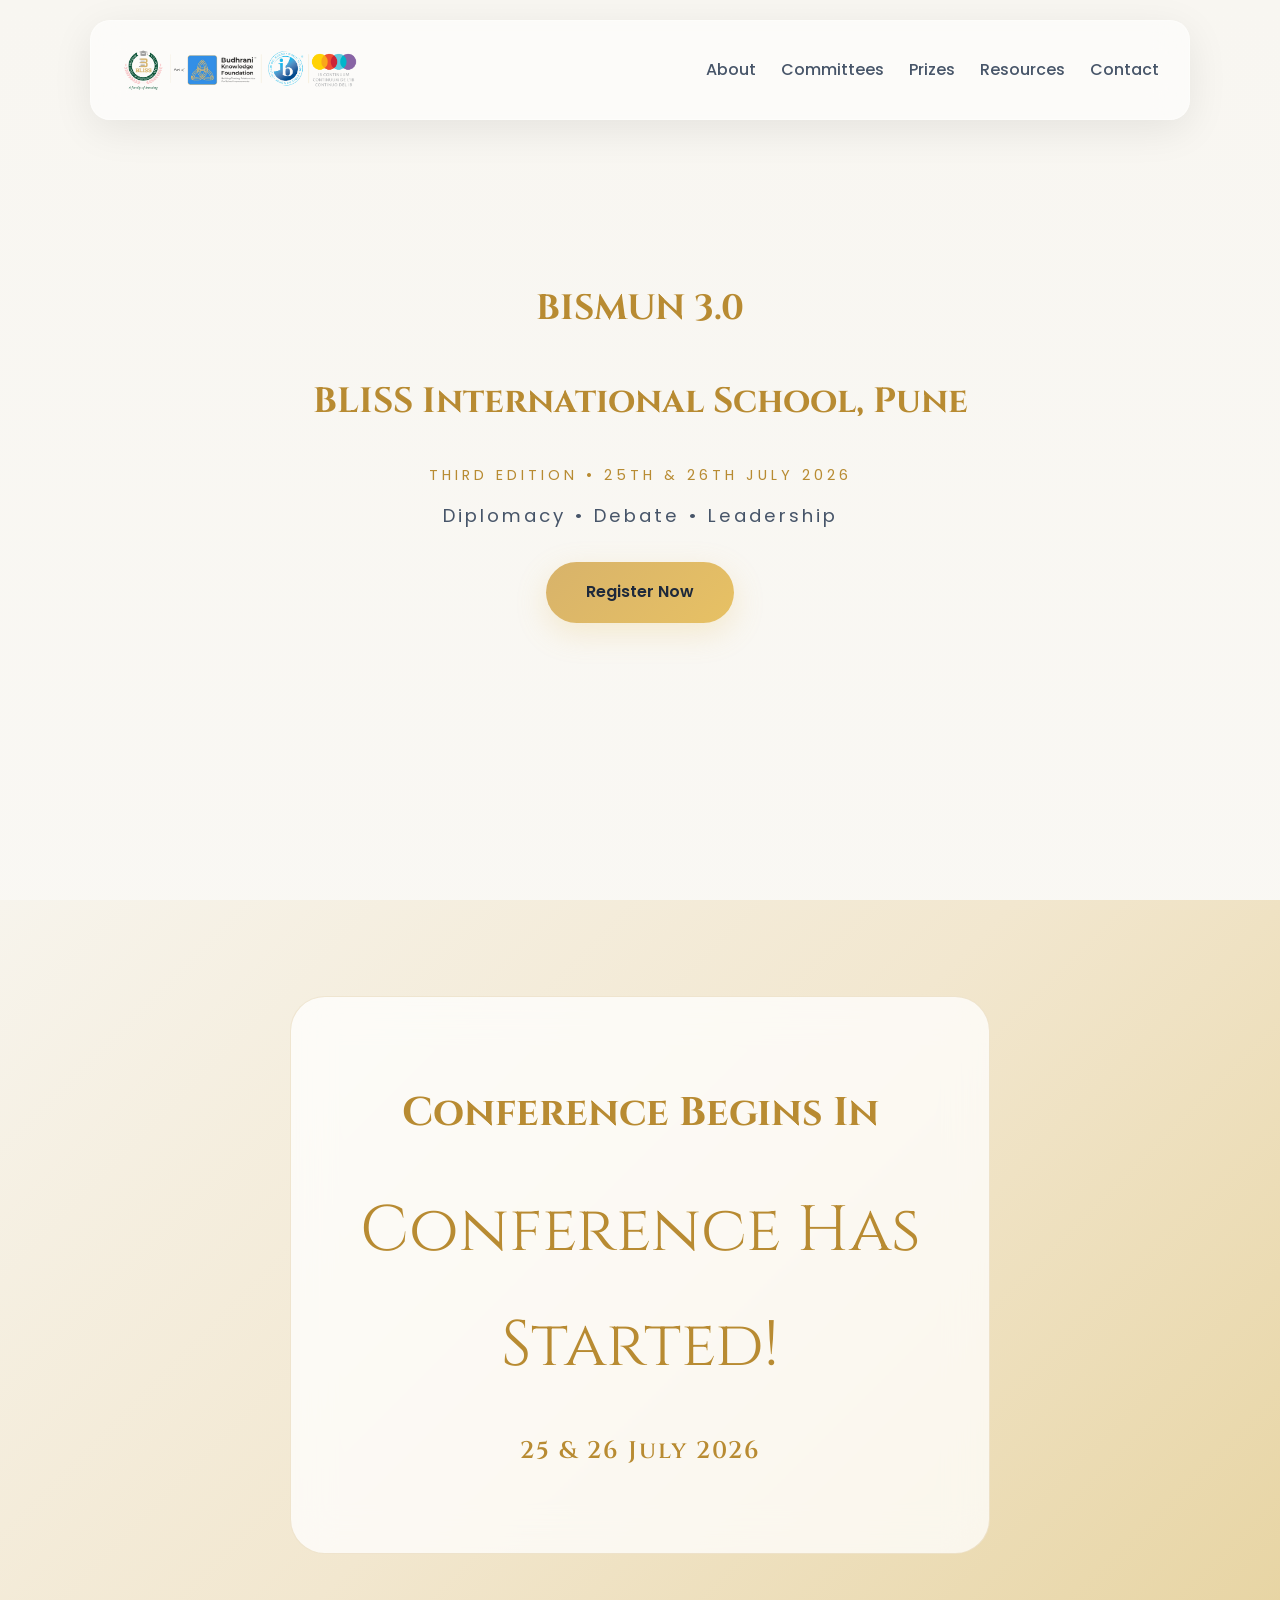
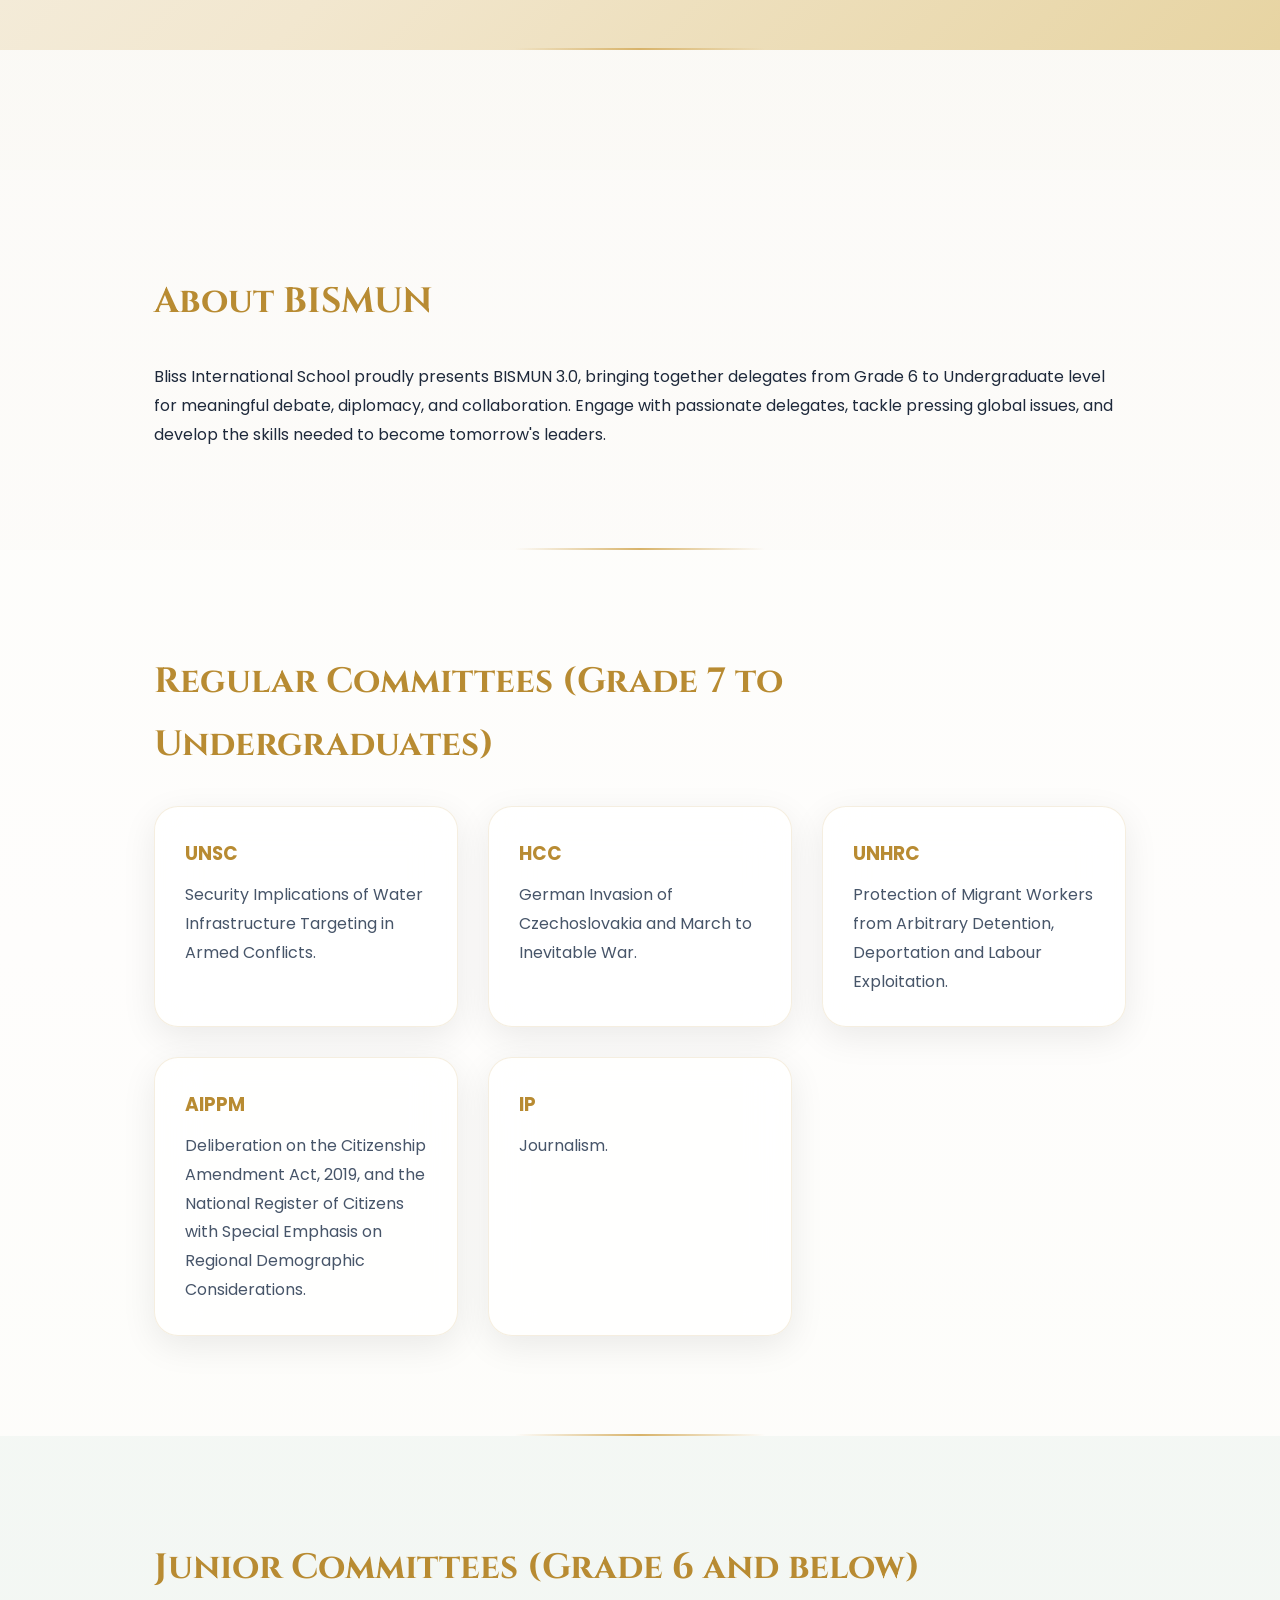
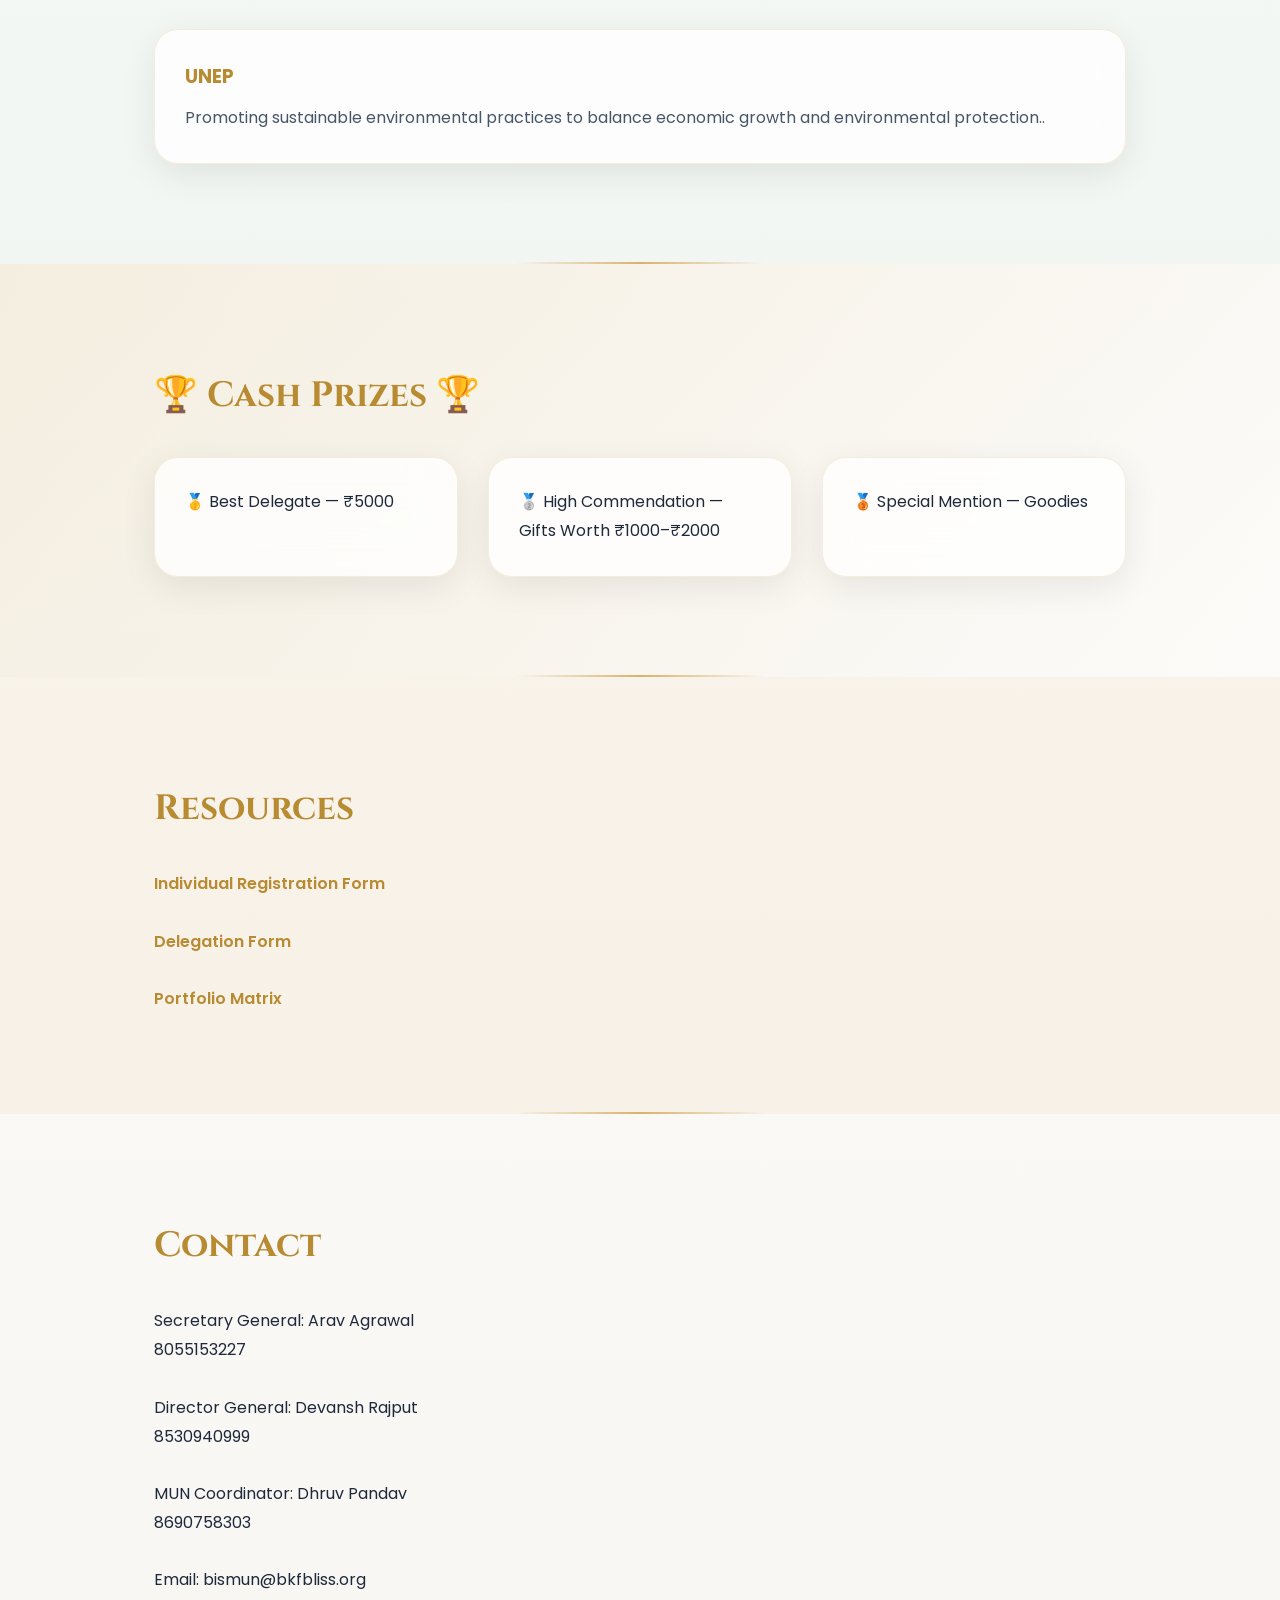
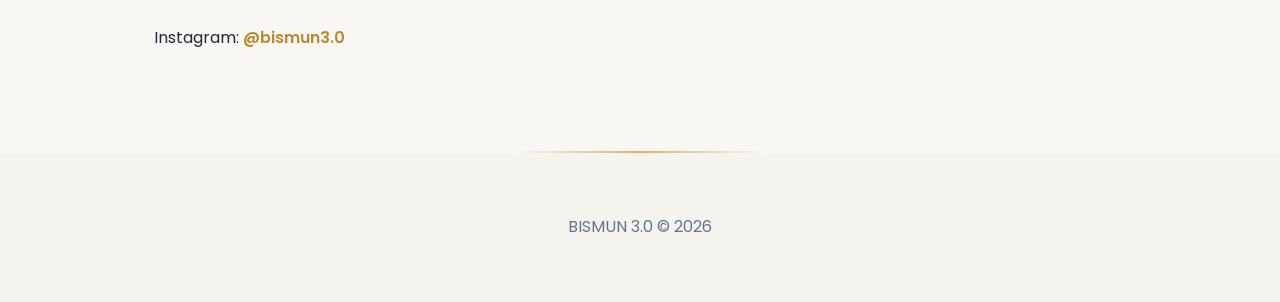
<file: index.html>
<!DOCTYPE html>
<html lang="en">

<head>

<meta charset="UTF-8">
<meta name="viewport" content="width=device-width, initial-scale=1.0">

<title>BISMUN 3.0</title>

<link rel="stylesheet" href="style.css">

<link href="https://fonts.googleapis.com/css2?family=Cinzel:wght@400;600;700&family=Poppins:wght@300;400;500;600&display=swap" rel="stylesheet">

</head>

<body>

<nav class="navbar">

<div class="nav-logo">
    <img src="src/logo.png" alt="BISMUN 3.0 Logo" class="logo">
    
</div>

<div class="nav-links">

<a href="#about">About</a>
<a href="#committees">Committees</a>
<a href="#prizes">Prizes</a>
<a href="#resources">Resources</a>
<a href="#contact">Contact</a>

</div>

</nav>

<header>

<h2>BISMUN 3.0</h2>
<h2>BLISS International School, Pune</h2>

<p class="edition">
Third Edition • 25th & 26th July 2026
</p>

<p class="tagline">
Diplomacy • Debate • Leadership
</p>

<a
class="btn"
href="https://docs.google.com/forms/d/e/1FAIpQLSdvtcjqeY1Vrc5Yw36EBOlD1dqiWgFLvvIRW7Fsswc0MXpK2w/viewform"
target="_blank">
Register Now
</a>

</header>

<section class="countdown-section">

<div class="countdown-overlay"></div>

<div class="countdown-content">

<h2>
Conference Begins In
</h2>

<div id="countdown">
Loading...
</div>

<p>
25 & 26 July 2026
</p>

</div>

</section>

<section id="about" class="about-section">

<h2>
About BISMUN
</h2>

<p>
Bliss International School proudly presents BISMUN 3.0, bringing together delegates from Grade 6 to Undergraduate level for meaningful debate, diplomacy, and collaboration. Engage with passionate delegates, tackle pressing global issues, and develop the skills needed to become tomorrow's leaders.
</p>

</section>

<section id="committees" class="regular-section">

<h2>
Regular Committees (Grade 7 to Undergraduates)
</h2>

<div class="grid">

<div class="card">
<h3>UNSC</h3>
<p>Security Implications of Water Infrastructure Targeting in Armed Conflicts.</p>
</div>

<div class="card">
<h3>HCC</h3>
<p>German Invasion of Czechoslovakia and March to Inevitable War.</p>
</div>

<div class="card">
<h3>UNHRC</h3>
<p>Protection of Migrant Workers from Arbitrary Detention, Deportation and Labour Exploitation.</p>
</div>

<div class="card">
<h3>AIPPM</h3>
<p>Deliberation on the Citizenship Amendment Act, 2019, and the National Register 
of Citizens with Special Emphasis on Regional Demographic Considerations.</p>
</div>



<div class="card">
<h3>IP</h3>
<p>Journalism.</p>
</div>

</div>

</section>

<section class="junior-section">

<h2>
Junior Committees (Grade 6 and below)
</h2>

<div class="grid">

<div class="card">
<h3>UNEP</h3>
<p>Promoting sustainable environmental practices to balance economic growth and environmental protection..</p>
</div>



</div>

</section>

<section id="prizes" class="prizes">

<h2>
🏆 Cash Prizes 🏆
</h2>

<div class="grid">

<div class="card">
🥇 Best Delegate — ₹5000
</div>

<div class="card">
🥈 High Commendation — Gifts Worth ₹1000–₹2000
</div>

<div class="card">
🥉 Special Mention — Goodies
</div>

</div>

</section>

<section id="resources" class="resources-section">

<h2>
Resources
</h2>

<p>

<a
class="resource-link"
href="https://docs.google.com/forms/d/e/1FAIpQLSdvtcjqeY1Vrc5Yw36EBOlD1dqiWgFLvvIRW7Fsswc0MXpK2w/viewform"
target="_blank">
Individual Registration Form
</a>
<br>
<br>
<a
class="resource-link"
href="https://docs.google.com/forms/d/e/1FAIpQLScm0ik-ew3RD9FjHOXKR3ABhTwKPH1vfQbkHhUkqsjVC5JvNA/viewform"
target="_blank">
Delegation Form
</a>

</p>

<br>

<p>

<a
class="resource-link"
href="https://docs.google.com/spreadsheets/d/1G3X9z6ha09-Ly9Rreelb6fRk3Bx7VlCWEskVa0Je1sM/edit?gid=1194177944#gid=1194177944"
target="_blank">
Portfolio Matrix
</a>

</p>

</section>

<section id="contact" class="contact-section">

<h2>
Contact
</h2>

<p>
Secretary General: Arav Agrawal
<br>
8055153227
</p>

<br>


<p>
Director General: Devansh Rajput
<br>
8530940999
</p>

<br>

<p>
MUN Coordinator: Dhruv Pandav
<br>
8690758303

</p>

<br>

<p>
Email:
bismun@bkfbliss.org
</p>

<br>

<p>
Instagram:

<a
href="https://www.instagram.com/bismun3.0/"
target="_blank"
class="insta-link">
@bismun3.0
</a>

</p>

</section>

<footer>

BISMUN 3.0 © 2026

</footer>

<script src="script.js"></script>

</body>
</html>
</file>
<file: style.css>
*{
margin:0;
padding:0;
box-sizing:border-box;
}

html{
scroll-behavior:smooth;
}

.nav-logo{
    display: flex;
    align-items: center;
    gap: 12px;          /* Space between logo and text */
    white-space: nowrap;
}

.logo{
    height: 50px;       /* Adjust to 30px if still large */
    width: auto;
    flex-shrink: 0;     /* Prevent logo from shrinking into the text */
}

.nav-logo span{
    font-family: Cinzel, serif;
    font-size: 1.1rem;
    font-weight: 700;
    color: #B88B32;
    line-height: 1;
}


body{

font-family:'Poppins',sans-serif;

background:
linear-gradient(
180deg,
#F8F6F1,
#FCFBF8,
#F5F3EE
);

color:#1E293B;

overflow-x:hidden;

line-height:1.8;

}

/* AURAS */

.aura1{

position:fixed;

width:850px;
height:850px;

background:#B8E3E3;

filter:blur(260px);

top:-300px;
left:-300px;

opacity:.45;

z-index:-2;

animation:float 12s ease-in-out infinite;

}

.aura2{

position:fixed;

width:850px;
height:850px;

background:#F2D6A2;

filter:blur(260px);

bottom:-300px;
right:-300px;

opacity:.4;

z-index:-2;

animation:float 14s ease-in-out infinite;

}

/* NAVBAR */

.navbar{

    position: fixed;

    top: 20px;
    left: 50%;

    transform: translateX(-50%);

    width: 90%;
    max-width: 1100px;

    min-height: 100px;      /* Increased height */
    padding: 18px 30px;    /* More vertical padding */

    display: flex;

    justify-content: space-between;
    align-items: center;

    background: rgba(255,255,255,.55);

    backdrop-filter: blur(18px);

    border: 1px solid rgba(255,255,255,.35);

    border-radius: 20px;

    z-index: 999;

    box-shadow: 0 10px 40px rgba(0,0,0,.08);

}

.nav-logo{

font-family:Cinzel;

font-size:1.4rem;

font-weight:700;

color:#B88B32;

}

.nav-links{

display:flex;
gap:25px;

}

.nav-links a{

text-decoration:none;

color:#475569;

font-weight:500;

transition:.3s;

}

.nav-links a:hover{

color:#B88B32;

}

/* HEADER */

header{

height:100vh;

display:flex;

flex-direction:column;

justify-content:center;

align-items:center;

text-align:center;

padding:0 20px;

}

h1{

font-family:Cinzel;

font-size:7rem;

color:#B88B32;

margin-bottom:10px;

}

.edition{

letter-spacing:4px;

color:#B88B32;

text-transform:uppercase;

margin-bottom:10px;

font-size:.9rem;

}

.tagline{

font-size:1.15rem;

letter-spacing:3px;

color:#475569;

margin-bottom:30px;

}

/* BUTTON */

.btn{

padding:16px 40px;

background:
linear-gradient(
135deg,
#D8B36A,
#E7C164
);

color:#1E293B;

text-decoration:none;

font-weight:600;

border-radius:999px;

box-shadow:
0 10px 30px rgba(231,193,100,.25);

transition:.3s;

}

.btn:hover{

transform:translateY(-4px);

}

/* COUNTDOWN */

.countdown-section{
    width: 100%;
    min-height: 750px;

    display: flex;
    justify-content: center;
    align-items: center;

    margin: 0 0 120px;
    padding: 0 20px; /* Prevents touching screen edges on mobile */

    background: linear-gradient(
        135deg,
        #F7F4EC,
        #F2E7CF,
        #E7D4A2
    );

    overflow: hidden;
}
.countdown-overlay{
    display:none;
}
.countdown-content{
    width: 100%;
    max-width: 700px;

    padding: 80px 60px;

    background: rgba(255,255,255,.75);
    backdrop-filter: blur(20px);

    border: 1px solid rgba(184,139,50,.2);
    border-radius: 35px;

    text-align: center;
}
.countdown-section h2{

color:#B88B32;

font-size:2.5rem;

margin-bottom:20px;

font-family:Cinzel;

}

.countdown-section p{
    font-family: 'Cinzel', serif;
    font-size: 1.5rem;
    color: #B88B32;
    letter-spacing: 2px;
    font-weight: 600;
}

#countdown{
    font-size: 4rem;
    font-weight: 200;
    font-family: 'Cinzel', serif;
    color: #B88B32;
    margin: 25px 0;
}

/* SECTIONS */

section{

padding:100px 12%;

position:relative;

}

section::after{

content:"";

position:absolute;

bottom:0;

left:50%;

transform:translateX(-50%);

width:250px;

height:2px;

background:

linear-gradient(
90deg,
transparent,
#D8B36A,
transparent
);

}

/* SECTION COLORS */

.about-section{

background:
rgba(255,255,255,.20);

}

.regular-section{

background:
rgba(255,255,255,.45);

}

.junior-section{

background:
rgba(184,227,227,.12);

}

.prizes{

background:

linear-gradient(
135deg,
rgba(216,179,106,.15),
rgba(255,255,255,.55)
);

}

.resources-section{

background:
rgba(242,214,162,.12);

}

.contact-section{

background:
rgba(255,255,255,.25);

}

/* HEADINGS */

h2{

font-family:Cinzel;

font-size:2.2rem;

color:#B88B32;

margin-bottom:30px;

}

/* GRID */

.grid{

display:grid;

grid-template-columns:
repeat(auto-fit,minmax(280px,1fr));

gap:30px;

}

/* CARDS */

.card{

background:
rgba(255,255,255,.78);

padding:30px;

border-radius:24px;

border:
1px solid rgba(184,139,50,.15);

backdrop-filter:blur(20px);

box-shadow:
0 10px 35px rgba(0,0,0,.08);

transition:.35s;

}

.card:hover{

transform:
translateY(-10px);

box-shadow:
0 20px 50px rgba(0,0,0,.12);

}

.card h3{

color:#B88B32;

margin-bottom:10px;

}

.card p{

color:#475569;

}

/* LINKS */

.resource-link,
.insta-link{

text-decoration:none;

color:#B88B32;

font-weight:600;

}

.resource-link:hover,
.insta-link:hover{

color:#5FA7A7;

}

/* FOOTER */

footer{

padding:60px;

text-align:center;

color:#64748B;

}

/* SCROLLBAR */

::-webkit-scrollbar{

width:10px;

}

::-webkit-scrollbar-thumb{

background:#D8B36A;

border-radius:999px;

}

/* ANIMATION */

@keyframes float{

0%{
transform:translateY(0px);
}

50%{
transform:translateY(-20px);
}

100%{
transform:translateY(0px);
}

}

/* MOBILE */

@media(max-width:900px){

.nav-links{

display:none;

}

h1{

font-size:4rem;

}

#countdown{

font-size:2.5rem;

}

.countdown-content{

padding:50px 30px;

}

section{

padding:80px 8%;

}

}

@media(max-width:600px){

h1{

font-size:3rem;

}

.tagline{

font-size:1rem;

}

}
</file>
